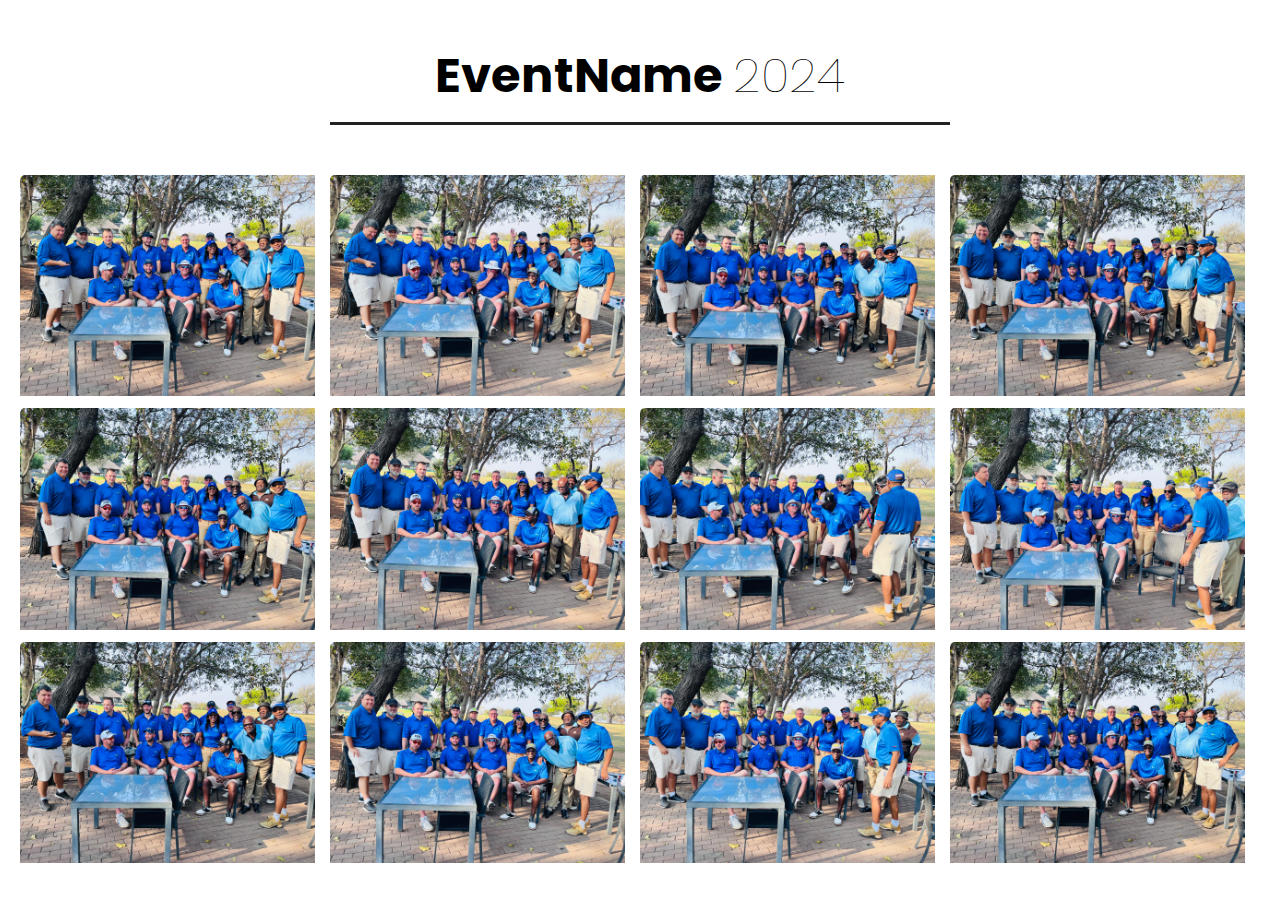
<file: event.html>
<!DOCTYPE html>

<html lang="en" xmlns="http://www.w3.org/1999/xhtml">
<head>
    <meta charset="utf-8" />
    <title></title>
    <link rel="stylesheet" href="styles/ImagePage_styles.css">
    <link rel="stylesheet" href="styles/lightbox.css" />
</head>
<body>
    <div class="container">
        <div class="heading">
            <h3>EventName <span>2024</span></h3>
        </div>
        <div class="box">

            <div class="dream">
                <a href="Media/IMG-20250228-WA0047.jpg" data-lightbox="pictures" data-title="caption1">
                    <img src="Media/IMG-20250228-WA0047.jpg" />
                </a>
                <a href="Media/IMG-20250228-WA0048.jpg" data-lightbox="pictures" data-title="caption2">
                    <img src="Media/IMG-20250228-WA0048.jpg" />
                </a>
                <a href="Media/IMG-20250228-WA0049.jpg" data-lightbox="pictures" data-title="caption3">
                    <img src="Media/IMG-20250228-WA0049.jpg" />
                </a>
            

            </div>

            <div class="dream">
                <a href="Media/IMG-20250228-WA0050.jpg" data-lightbox="pictures" data-title="caption6">
                    <img src="Media/IMG-20250228-WA0050.jpg" />
                </a>
                <a href="Media/IMG-20250228-WA0051.jpg" data-lightbox="pictures" data-title="caption7">
                    <img src="Media/IMG-20250228-WA0051.jpg" />
                </a>
                <a href="Media/IMG-20250228-WA0052.jpg" data-lightbox="pictures" data-title="caption8">
                    <img src="Media/IMG-20250228-WA0052.jpg" />
                </a>
            
            
            </div>

            <div class="dream">
                <a href="Media/IMG-20250228-WA0053.jpg" data-lightbox="pictures" data-title="caption11">
                    <img src="Media/IMG-20250228-WA0053.jpg" />
                </a>
                <a href="Media/IMG-20250228-WA0054.jpg" data-lightbox="pictures" data-title="caption12">
                    <img src="Media/IMG-20250228-WA0054.jpg" />
                </a>
                <a href="Media/IMG-20250228-WA0055.jpg" data-lightbox="pictures" data-title="caption13">
                    <img src="Media/IMG-20250228-WA0055.jpg" />
                </a>

            </div>

            <div class="dream">
                <a href="Media/IMG-20250228-WA0057.jpg" data-lightbox="pictures" data-title="caption16">
                    <img src="Media/IMG-20250228-WA0057.jpg" />
                </a>
                <a href="Media/IMG-20250228-WA0058.jpg" data-lightbox="pictures" data-title="caption17">
                    <img src="Media/IMG-20250228-WA0058.jpg" />
                </a>
                <a href="Media/IMG-20250228-WA0056.jpg" data-lightbox="pictures" data-title="caption18">
                    <img src="Media/IMG-20250228-WA0056.jpg" />
                </a>

            </div>

        </div>
    </div>
    <script src="scripts/lightbox-plus-jquery.js"></script>
</body>
</html>
</file>
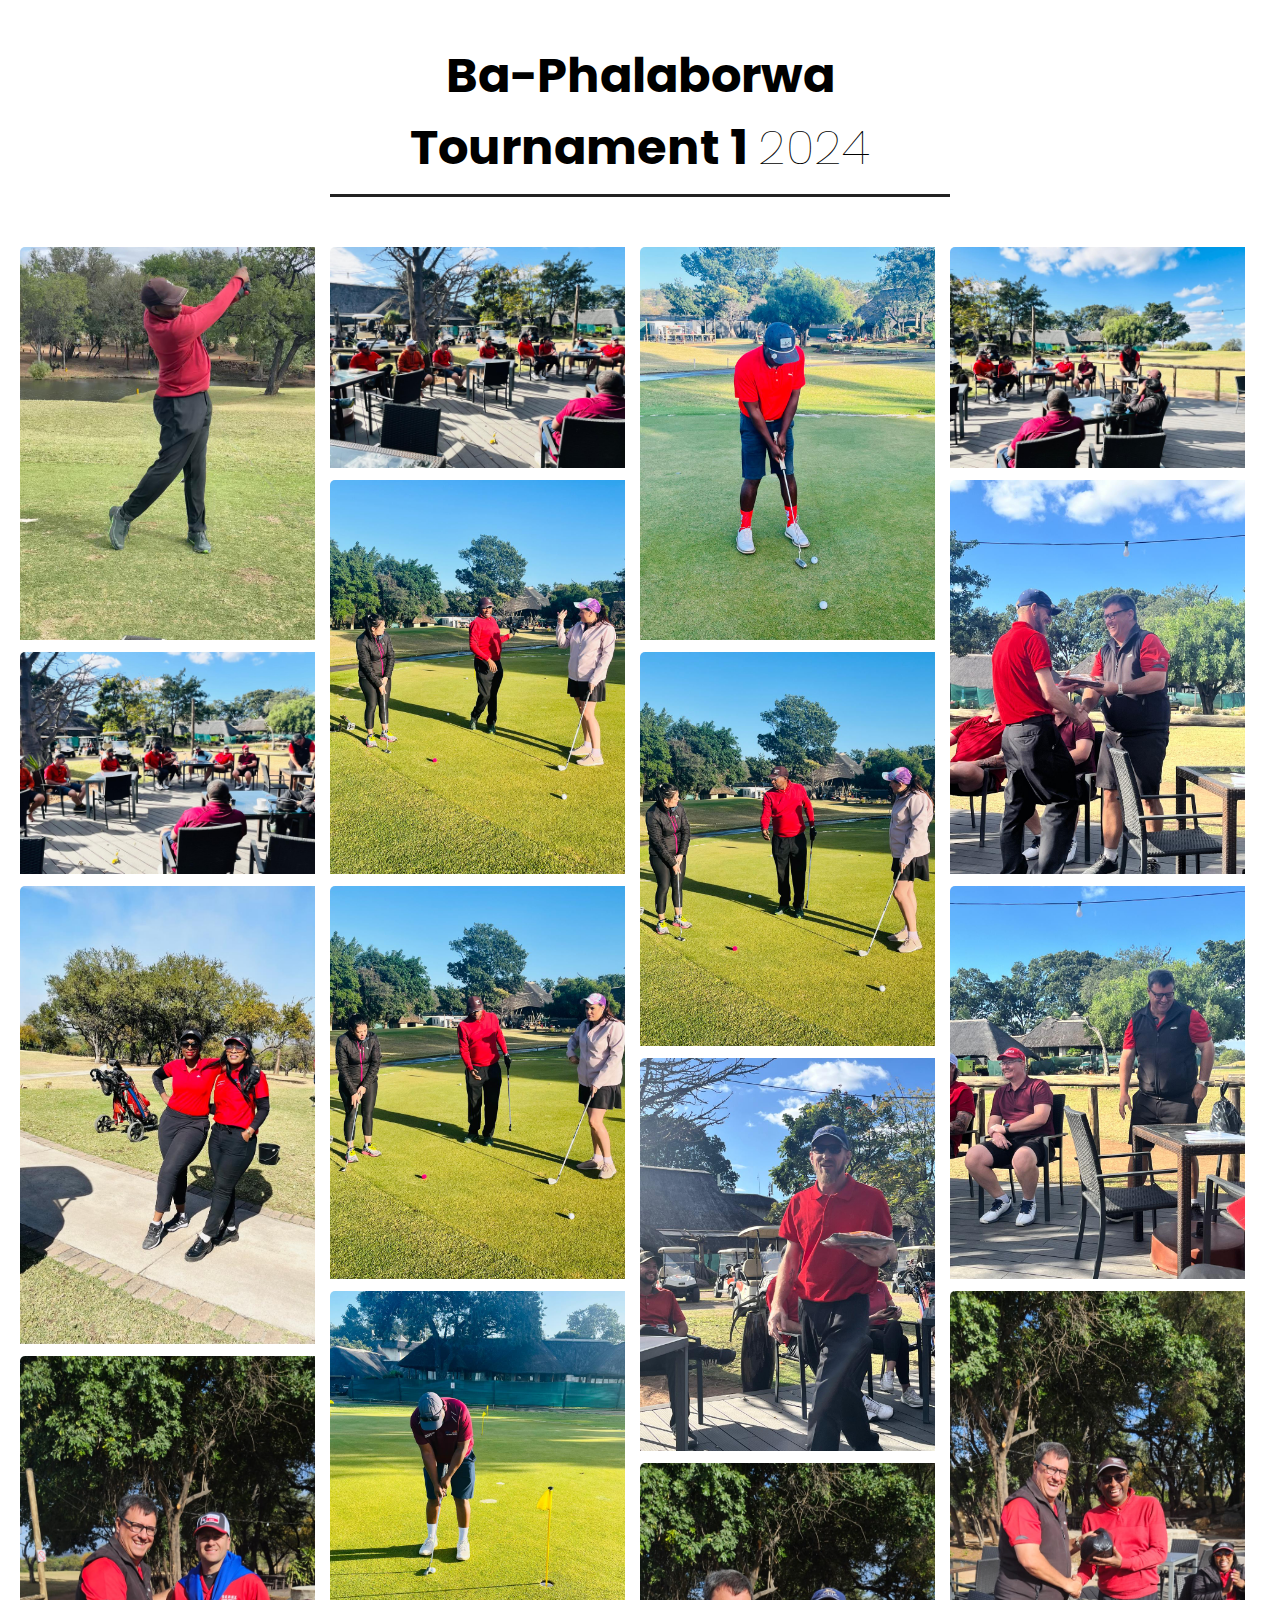
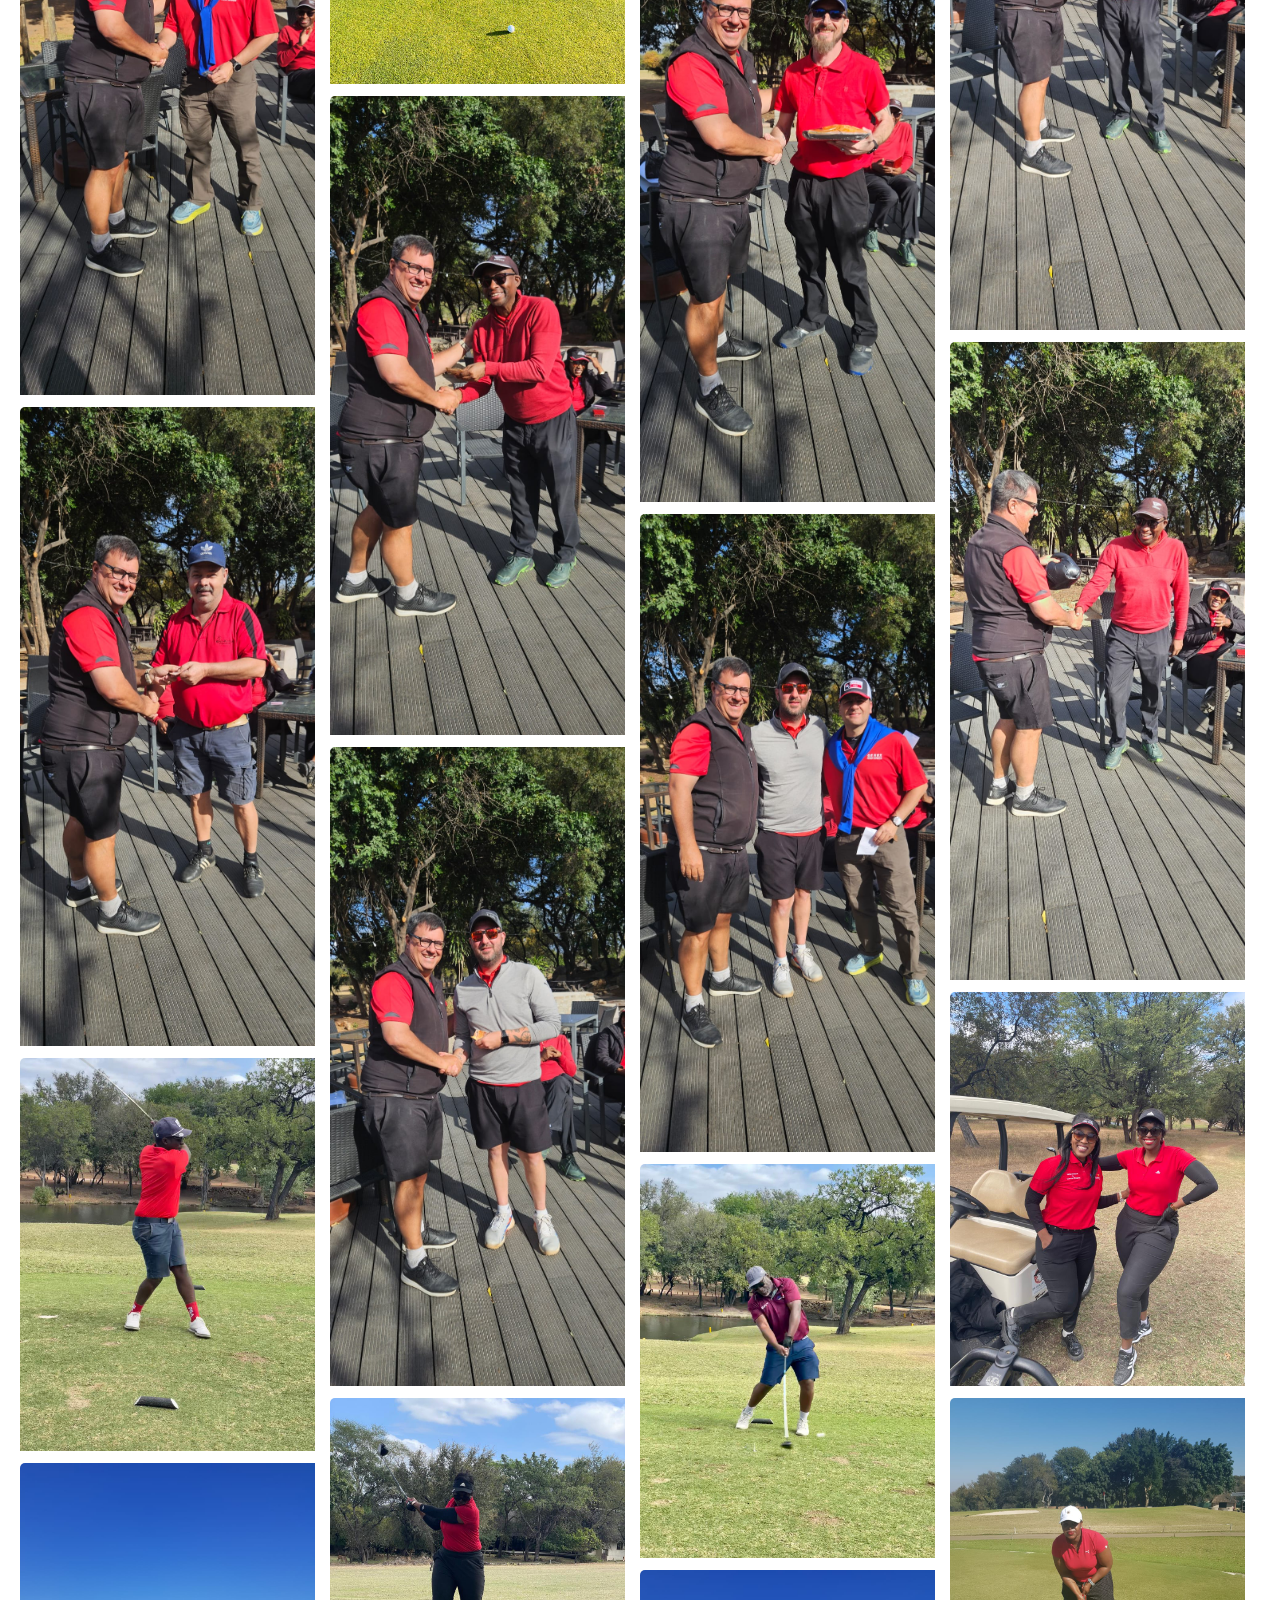
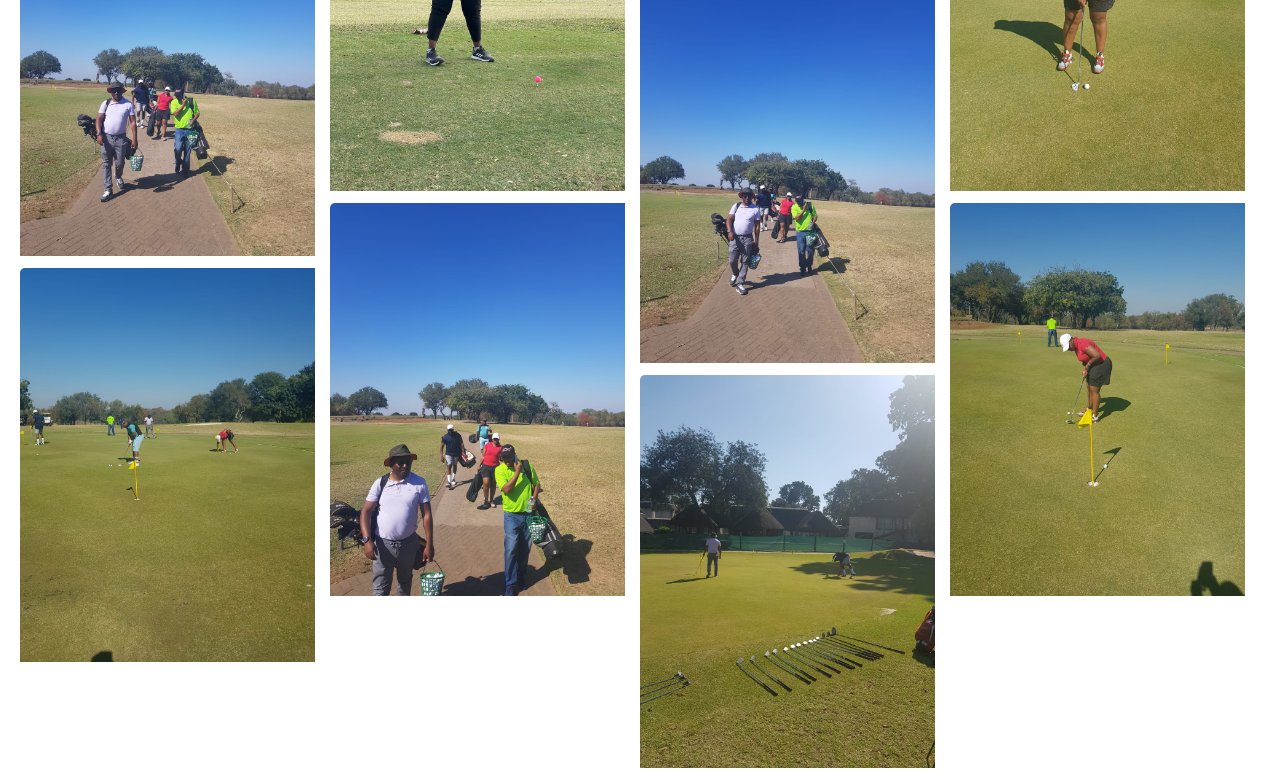
<file: event1.html>
<!DOCTYPE html>

<html lang="en" xmlns="http://www.w3.org/1999/xhtml">
<head>
    <meta charset="utf-8" />
    <title></title>
    <link rel="stylesheet" href="styles/ImagePage_styles.css">
    <link rel="stylesheet" href="styles/lightbox.css" />
</head>
<body>
    <div class="container">
        <div class="heading">
            <h3>Ba-Phalaborwa Tournament 1 <span>2024</span></h3>
        </div>
        <div class="box">

            <div class="dream">
                <a href="Media/default (2).jpg" data-lightbox="pictures" data-title="caption1">
                    <img src="Media/default (2).jpg" />
                </a>
                <a href="Media/IMG-20250228-WA0017.jpg" data-lightbox="pictures" data-title="caption2">
                    <img src="Media/IMG-20250228-WA0017.jpg" />
                </a>
                <a href="Media/IMG-20250228-WA0012.jpg" data-lightbox="pictures" data-title="caption3">
                    <img src="Media/IMG-20250228-WA0012.jpg" />
                </a>
                <a href="Media/IMG-20250228-WA0023.jpg" data-lightbox="pictures" data-title="caption4">
                    <img src="Media/IMG-20250228-WA0023.jpg" />
                </a>
                <a href="Media/IMG-20250228-WA0024.jpg" data-lightbox="pictures" data-title="caption5">
                    <img src="Media/IMG-20250228-WA0024.jpg" />
                </a>
                <a href="Media/IMG-20250228-WA0030.jpg" data-lightbox="pictures" data-title="caption10">
                    <img src="Media/IMG-20250228-WA0030.jpg" />
                </a>
                <a href="Media/IMG-20250228-WA0037.jpg" data-lightbox="pictures" data-title="caption10">
                    <img src="Media/IMG-20250228-WA0037.jpg" />
                </a>
                <a href="Media/IMG-20250228-WA0041.jpg" data-lightbox="pictures" data-title="caption10">
                    <img src="Media/IMG-20250228-WA0041.jpg" />
                </a>
                
            </div>

            <div class="dream">
                <a href="Media/IMG-20250228-WA0015.jpg" data-lightbox="pictures" data-title="caption6">
                    <img src="Media/IMG-20250228-WA0015.jpg" />
                </a>
                <a href="Media/IMG-20250228-WA0010.jpg" data-lightbox="pictures" data-title="caption7">
                    <img src="Media/IMG-20250228-WA0010.jpg" />
                </a>
                <a href="Media/IMG-20250228-WA0014.jpg" data-lightbox="pictures" data-title="caption8">
                    <img src="Media/IMG-20250228-WA0014.jpg" />
                </a>
                <a href="Media/IMG-20250228-WA0021.jpg" data-lightbox="pictures" data-title="caption9">
                    <img src="Media/IMG-20250228-WA0021.jpg" />
                </a>
                <a href="Media/IMG-20250228-WA0025.jpg" data-lightbox="pictures" data-title="caption10">
                    <img src="Media/IMG-20250228-WA0025.jpg" />
                </a>
                <a href="Media/IMG-20250228-WA0029.jpg" data-lightbox="pictures" data-title="caption10">
                    <img src="Media/IMG-20250228-WA0029.jpg" />
                </a>
                <a href="Media/IMG-20250228-WA0034.jpg" data-lightbox="pictures" data-title="caption10">
                    <img src="Media/IMG-20250228-WA0034.jpg" />
                </a>
                <a href="Media/IMG-20250228-WA0036.jpg" data-lightbox="pictures" data-title="caption10">
                    <img src="Media/IMG-20250228-WA0036.jpg" />
                </a>
            </div>

            <div class="dream">
                <a href="Media/default.jpg" data-lightbox="pictures" data-title="caption12">
                    <img src="Media/default.jpg" />
                </a>
                <a href="Media/IMG-20250228-WA0011.jpg" data-lightbox="pictures" data-title="caption11">
                    <img src="Media/IMG-20250228-WA0011.jpg" />
                </a>
                <a href="Media/IMG-20250228-WA0020.jpg" data-lightbox="pictures" data-title="caption13">
                    <img src="Media/IMG-20250228-WA0020.jpg" />
                </a>
                <a href="Media/IMG-20250228-WA0022.jpg" data-lightbox="pictures" data-title="caption14">
                    <img src="Media/IMG-20250228-WA0022.jpg" />
                </a>
                <a href="Media/IMG-20250228-WA0026.jpg" data-lightbox="picture" data-title="caption15">
                    <img src="Media/IMG-20250228-WA0026.jpg" />
                </a>
                <a href="Media/IMG-20250228-WA0031.jpg" data-lightbox="pictures" data-title="caption10">
                    <img src="Media/IMG-20250228-WA0031.jpg" />
                </a>
                <a href="Media/IMG-20250228-WA0038.jpg" data-lightbox="pictures" data-title="caption10">
                    <img src="Media/IMG-20250228-WA0038.jpg" />
                </a>
                <a href="Media/IMG-20250228-WA0043.jpg" data-lightbox="pictures" data-title="caption10">
                    <img src="Media/IMG-20250228-WA0043.jpg" />
                </a>
            </div>

            <div class="dream">
                <a href="Media/IMG-20250228-WA0016.jpg" data-lightbox="pictures" data-title="caption16">
                    <img src="Media/IMG-20250228-WA0016.jpg" />
                </a>
                <a href="Media/IMG-20250228-WA0018.jpg" data-lightbox="pictures" data-title="caption17">
                    <img src="Media/IMG-20250228-WA0018.jpg" />
                </a>
                <a href="Media/IMG-20250228-WA0019.jpg" data-lightbox="pictures" data-title="caption18">
                    <img src="Media/IMG-20250228-WA0019.jpg" />
                </a>
                <a href="Media/IMG-20250228-WA0027.jpg" data-lightbox="pictures" data-title="caption19">
                    <img src="Media/IMG-20250228-WA0027.jpg" />
                </a>
                <a href="Media/IMG-20250228-WA0028.jpg" data-lightbox="pictures" data-title="caption20">
                    <img src="Media/IMG-20250228-WA0028.jpg" />
                </a>
                <a href="Media/IMG-20250228-WA0033.jpg" data-lightbox="pictures" data-title="caption10">
                    <img src="Media/IMG-20250228-WA0033.jpg" />
                </a>
                <a href="Media/IMG-20250228-WA0039.jpg" data-lightbox="pictures" data-title="caption10">
                    <img src="Media/IMG-20250228-WA0039.jpg" />
                </a>
                <a href="Media/IMG-20250228-WA0040.jpg" data-lightbox="pictures" data-title="caption10">
                    <img src="Media/IMG-20250228-WA0040.jpg" />
                </a>

            </div>

        </div>
    </div>
    <script src="scripts/lightbox-plus-jquery.js"></script>
</body>
</html>
</file>
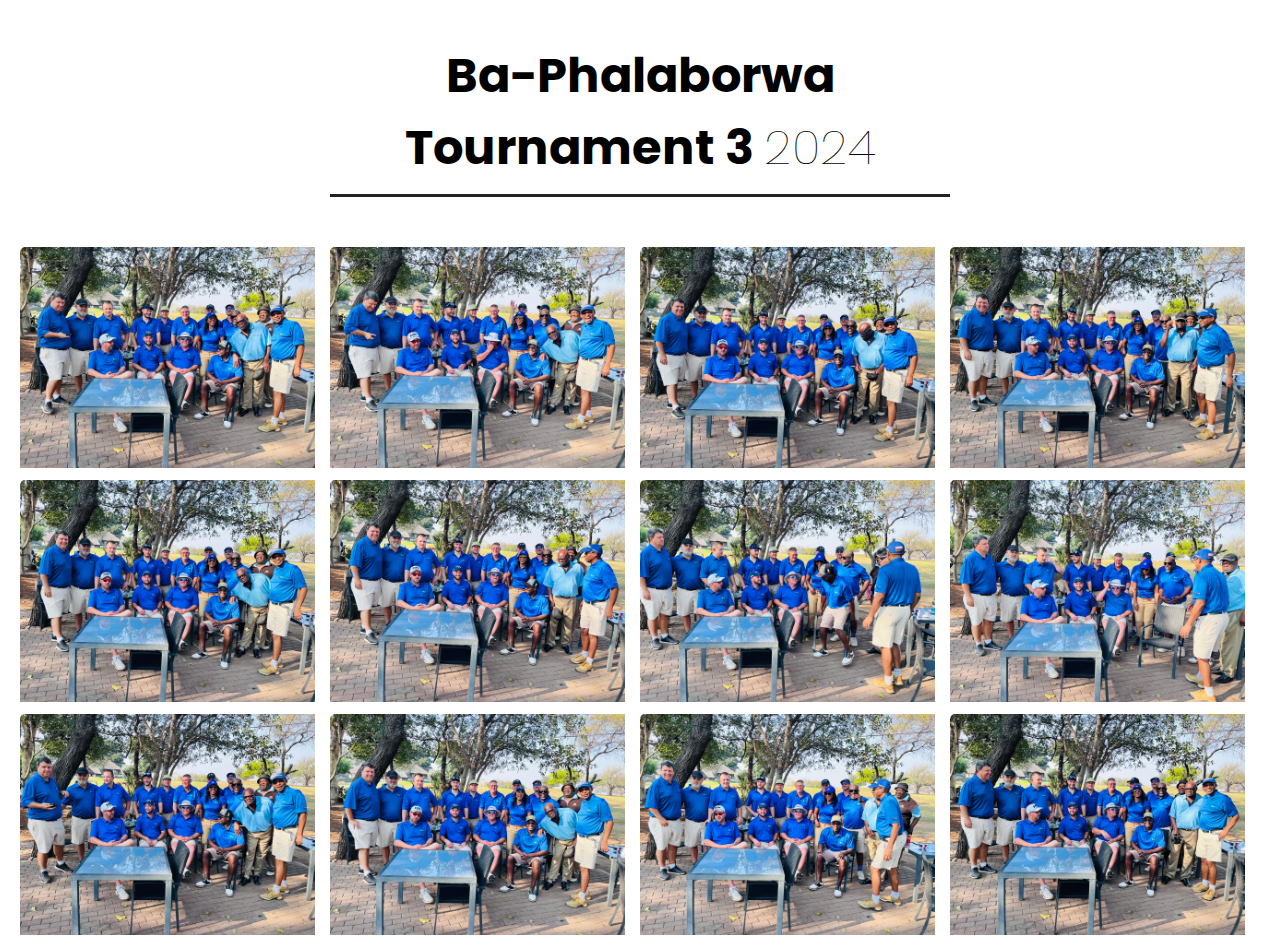
<file: event3.html>
<!DOCTYPE html>

<html lang="en" xmlns="http://www.w3.org/1999/xhtml">
<head>
    <meta charset="utf-8" />
    <title></title>
    <link rel="stylesheet" href="styles/ImagePage_styles.css">
    <link rel="stylesheet" href="styles/lightbox.css" />
</head>
<body>
    <div class="container">
        <div class="heading">
            <h3>Ba-Phalaborwa Tournament 3 <span>2024</span></h3>
        </div>
        <div class="box">

            <div class="dream">
                <a href="Media/IMG-20250228-WA0047.jpg" data-lightbox="pictures" data-title="caption1">
                    <img src="Media/IMG-20250228-WA0047.jpg" />
                </a>
                <a href="Media/IMG-20250228-WA0048.jpg" data-lightbox="pictures" data-title="caption2">
                    <img src="Media/IMG-20250228-WA0048.jpg" />
                </a>
                <a href="Media/IMG-20250228-WA0049.jpg" data-lightbox="pictures" data-title="caption3">
                    <img src="Media/IMG-20250228-WA0049.jpg" />
                </a>
            

            </div>

            <div class="dream">
                <a href="Media/IMG-20250228-WA0050.jpg" data-lightbox="pictures" data-title="caption6">
                    <img src="Media/IMG-20250228-WA0050.jpg" />
                </a>
                <a href="Media/IMG-20250228-WA0051.jpg" data-lightbox="pictures" data-title="caption7">
                    <img src="Media/IMG-20250228-WA0051.jpg" />
                </a>
                <a href="Media/IMG-20250228-WA0052.jpg" data-lightbox="pictures" data-title="caption8">
                    <img src="Media/IMG-20250228-WA0052.jpg" />
                </a>
            
            
            </div>

            <div class="dream">
                <a href="Media/IMG-20250228-WA0053.jpg" data-lightbox="pictures" data-title="caption11">
                    <img src="Media/IMG-20250228-WA0053.jpg" />
                </a>
                <a href="Media/IMG-20250228-WA0054.jpg" data-lightbox="pictures" data-title="caption12">
                    <img src="Media/IMG-20250228-WA0054.jpg" />
                </a>
                <a href="Media/IMG-20250228-WA0055.jpg" data-lightbox="pictures" data-title="caption13">
                    <img src="Media/IMG-20250228-WA0055.jpg" />
                </a>

            </div>

            <div class="dream">
                <a href="Media/IMG-20250228-WA0057.jpg" data-lightbox="pictures" data-title="caption16">
                    <img src="Media/IMG-20250228-WA0057.jpg" />
                </a>
                <a href="Media/IMG-20250228-WA0058.jpg" data-lightbox="pictures" data-title="caption17">
                    <img src="Media/IMG-20250228-WA0058.jpg" />
                </a>
                <a href="Media/IMG-20250228-WA0056.jpg" data-lightbox="pictures" data-title="caption18">
                    <img src="Media/IMG-20250228-WA0056.jpg" />
                </a>

            </div>

        </div>
    </div>
    <script src="scripts/lightbox-plus-jquery.js"></script>
</body>
</html>
</file>
<file: styles/ImagePage_styles.css>
@import url('https://fonts.googleapis.com/css2?family=Poppins:ital,wght@0,100;0,200;0,300;0,400;0,500;0,600;0,700;0,800;0,900;1,100;1,200;1,300;1,400;1,500;1,600;1,700;1,800;1,900&display=swap');

*{
    margin: 0;
    padding: 0;
    box-sizing: border-box;
    font-family: 'Poppins', sans-serif;
}

.container{
    display: flex;
    flex-direction: column;
    justify-content: center;
    align-items: center;
    text-align: center;
    margin:40px 20px 0 20px;
}
.container .heading{
    width:50%;
    padding-bottom:50px; 
}
.container .heading h3{
    font-size: 3em;
    font-weight: bolder;
    padding-bottom: 10px;
    border-bottom: 3px solid #222;
}
.container .heading h3 span{
    font-weight: 100;
}

.container .box{
    display: flex;
    flex-direction: row;
    justify-content: space-between;
    
}
.container .box .dream{
    display: flex;
    flex-direction: column;
    width: 32.5%;
}

.container .box .dream img{
    width: 100%;
    padding-bottom: 5px;
    padding-right: 15px;
    border-radius: 5px;
}
</file>
